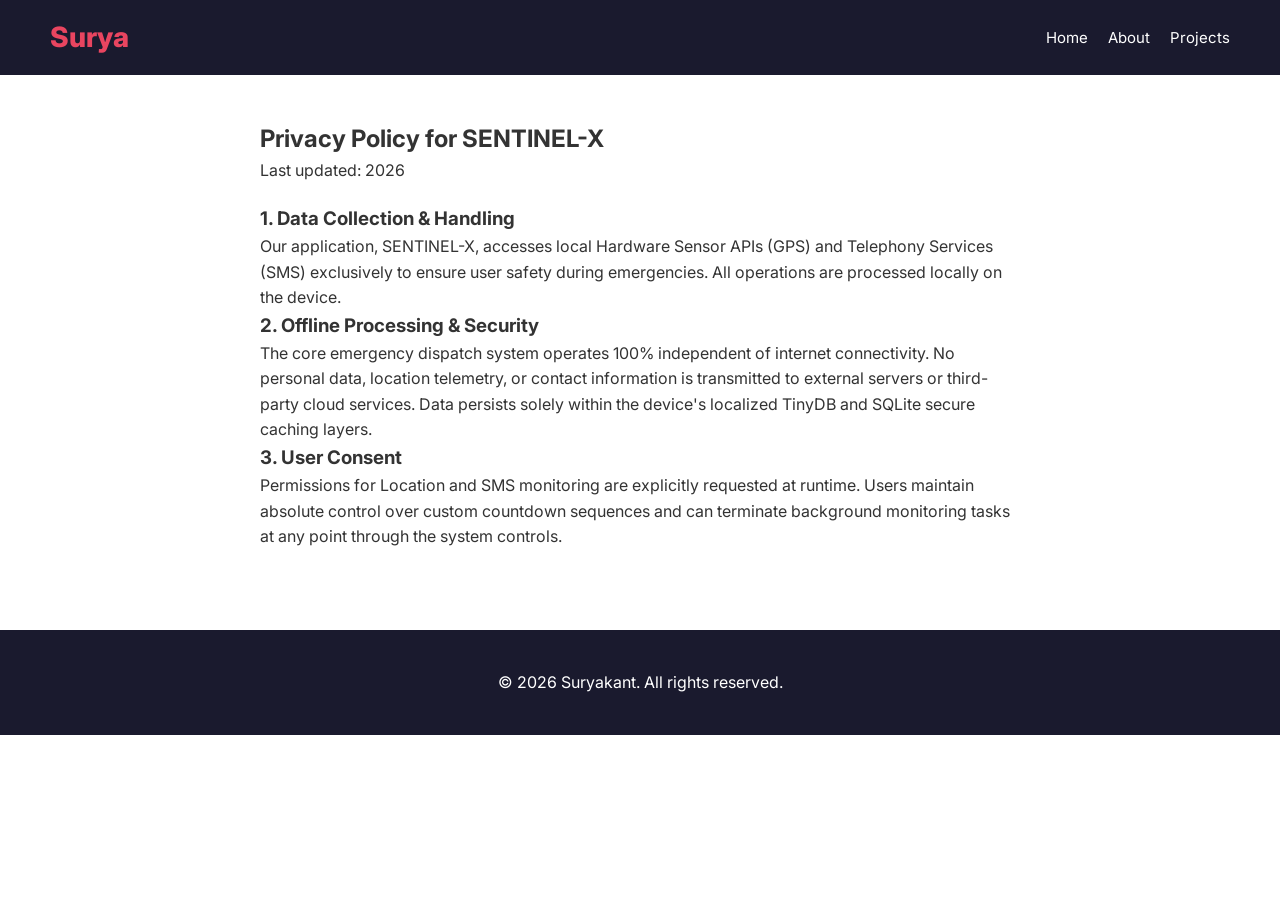
<file: Privacy.html>
<!DOCTYPE html>
<html lang="en">
<head>
    <meta charset="UTF-8">
    <meta name="viewport" content="width=device-width, initial-scale=1.0">
    <title>Suryakant | Privacy Policy</title>
    <link href="https://fonts.googleapis.com/css2?family=Inter:wght@400;700&display=swap" rel="stylesheet">
    <link rel="stylesheet" href="style.css?v=2">
</head>
<body>
    <nav>
        <div class="logo">Surya</div>
        <ul class="nav-links">
            <li><a href="index.html">Home</a></li>
            <li><a href="about.html">About</a></li>
            <li><a href="projects.html">Projects</a></li>
        </ul>
    </nav>

    <section class="content-section" style="padding-top: 120px; text-align: left; max-width: 800px; margin: 0 auto;">
        <h1>Privacy Policy for SENTINEL-X</h1>
        <p style="margin-bottom: 20px;">Last updated: 2026</p>
        
        <h3>1. Data Collection & Handling</h3>
        <p>Our application, SENTINEL-X, accesses local Hardware Sensor APIs (GPS) and Telephony Services (SMS) exclusively to ensure user safety during emergencies. All operations are processed locally on the device.</p>
        
        <h3>2. Offline Processing & Security</h3>
        <p>The core emergency dispatch system operates 100% independent of internet connectivity. No personal data, location telemetry, or contact information is transmitted to external servers or third-party cloud services. Data persists solely within the device's localized TinyDB and SQLite secure caching layers.</p>
        
        <h3>3. User Consent</h3>
        <p>Permissions for Location and SMS monitoring are explicitly requested at runtime. Users maintain absolute control over custom countdown sequences and can terminate background monitoring tasks at any point through the system controls.</p>
    </section>

    <footer>
        <p>&copy; 2026 Suryakant. All rights reserved.</p>
    </footer>
</body>
</html>
</file>
<file: style.css>
/* --- Global Variables --- */
:root {
    --bg-primary: #ffffff;
    --bg-secondary: #f8f9fa;
    --text-primary: #333333;
    --text-secondary: #555555;
    --nav-bg: #1a1a2e;
    --accent-color: #e94560; /* Clean solid red/pink accent */
    --card-bg: #ffffff;
    --transition: 0.4s cubic-bezier(0.4, 0, 0.2, 1);
}

body.dark-mode {
    --bg-primary: #121212;
    --bg-secondary: #1e1e1e;
    --text-primary: #f1f1f1;
    --text-secondary: #cccccc;
    --nav-bg: #0f0f1a;
    --card-bg: #2a2a35;
}

/* --- Base Styles --- */
* { margin: 0; padding: 0; box-sizing: border-box; font-family: 'Inter', sans-serif; }
body { 
    background-color: var(--bg-primary); 
    color: var(--text-primary); 
    transition: background-color var(--transition), color var(--transition); 
    line-height: 1.6; 
}

/* --- Navigation --- */
nav {
    display: flex; justify-content: space-between; align-items: center;
    padding: 15px 50px; background-color: var(--nav-bg);
    position: fixed; width: 100%; top: 0; z-index: 1000;
}

/* Removed animated gradient, made it clean */
.logo {
    font-size: 28px; font-weight: 800;
    color: var(--accent-color); 
    cursor: pointer;
    background: none !important;
    -webkit-text-fill-color: initial !important;
}

.nav-links { list-style: none; display: flex; align-items: center; }
.nav-links li { margin-left: 20px; }
.nav-links a { 
    color: #fff; text-decoration: none; font-size: 15px; 
    transition: var(--transition);
}
.nav-links a:hover, .nav-links a.active { color: var(--accent-color); }

/* --- Buttons (Clean Solid Colors) --- */
.hire-btn {
    padding: 10px 22px; border-radius: 8px; font-weight: bold;
    color: white !important; text-decoration: none;
    background-color: var(--accent-color);
    box-shadow: 0 4px 15px rgba(233, 69, 96, 0.3);
    transition: var(--transition);
}

.btn { 
    display: inline-block; padding: 12px 28px; background-color: var(--accent-color); 
    color: white; text-decoration: none; border-radius: 8px; font-weight: bold; 
    transition: var(--transition); border: none; cursor: pointer;
}
.btn:hover, .hire-btn:hover { 
    transform: translateY(-3px); 
    box-shadow: 0 5px 15px rgba(233, 69, 96, 0.5); 
}

/* --- Hero Section --- */
.hero { 
    min-height: 100vh; display: flex; justify-content: center; align-items: center; 
    background: linear-gradient(135deg, #1a1a2e 0%, #16213e 50%, #0f3460 100%); 
    color: white; padding-top: 80px; 
}
.hero-container { display: flex; align-items: center; gap: 40px; width: 90%; max-width: 1100px; }

/* Force clean text for H1 (removes inline gradients if any) */
.hero-content h1 { 
    font-size: 2.2rem; margin-bottom: 15px; line-height: 1.2; 
    color: white !important; 
    background: none !important; 
    -webkit-text-fill-color: initial !important; 
}
.hero-content p { font-size: 1rem; margin-bottom: 20px; max-width: 550px; color: #e0e0e0; }

/* Read More Styles */
#more-text { display: none; }
.read-more-btn {
    background: none; border: none; color: #00c6ff; cursor: pointer;
    font-weight: bold; text-decoration: underline; font-size: 0.9rem;
}

/* --- Profile Photo Styling --- */
.hero-image-container {
    display: flex; justify-content: center; align-items: center;
}

.profile-pic-wrapper {
    position: relative; width: 300px; height: 300px;
    border-radius: 50%; overflow: hidden;
    border: 4px solid var(--accent-color);
    box-shadow: 0 10px 25px rgba(0, 0, 0, 0.3);
    transition: var(--transition);
}
.profile-photo { width: 100%; height: 100%; object-fit: cover; object-position: center top;}

.profile-overlay {
    position: absolute; top: 0; left: 0; width: 100%; height: 100%;
    background: rgba(26, 26, 46, 0.85); color: #fff;
    display: flex; flex-direction: column; justify-content: center;
    align-items: center; opacity: 0; transition: var(--transition);
}
.profile-pic-wrapper:hover .profile-overlay { opacity: 1; cursor: pointer; }

/* --- Sections & Cards --- */
.content-section { padding: 80px 20px; text-align: center; max-width: 1100px; margin: 0 auto; }
.bg-secondary { background-color: var(--bg-secondary); width: 100%; max-width: 100%; }

.project-grid { 
    display: grid; grid-template-columns: repeat(auto-fit, minmax(280px, 1fr)); 
    gap: 25px; margin-top: 40px; 
}
.project-card { 
    background: var(--card-bg); padding: 40px 30px; border-radius: 15px; 
    box-shadow: 0 10px 25px rgba(0,0,0,0.05); transition: var(--transition);
    border-top: 5px solid var(--accent-color);
}
.project-card:hover { transform: translateY(-10px); }
.card-icon { font-size: 2.5rem; color: var(--accent-color); margin-bottom: 20px; }

/* --- Theme Toggle Button --- */
.theme-btn {
    background: none; border: 1px solid rgba(255,255,255,0.2);
    color: white; padding: 8px 12px; border-radius: 5px; cursor: pointer;
}

/* --- Footer --- */
footer { padding: 40px; background-color: var(--nav-bg); color: white; text-align: center; }

/* --- Mobile Responsive Fixes --- */
@media screen and (max-width: 768px) {
    nav { padding: 15px 20px; }
    
    .nav-links { 
        display: flex !important; flex-direction: column; position: absolute; 
        top: 60px; left: 0; width: 100%; background: var(--nav-bg); 
        padding: 20px 0; text-align: center;
    }
    .nav-links li { margin: 10px 0 !important; }

    .hero-container { flex-direction: column-reverse; text-align: center; gap: 20px;}
    .profile-pic-wrapper { width: 220px !important; height: 220px !important; }
    .hero-content h1 { font-size: 1.8rem; }
    
    div[style*="max-width: 800px"] {
        width: 95% !important; padding: 15px !important; margin-top: 20px !important;
    }
    .content-section span { font-size: 0.8rem !important; }
    
    .project-grid { grid-template-columns: 1fr !important; }

    /* =========================================
   FORCE CLEAN TEXT - NO GRADIENTS OR GLOW
   ========================================= */
h1, h2, h3, h4, p, span, .logo, .hero-content h1, .typewriter-container h2 {
    background: none !important;
    -webkit-text-fill-color: currentcolor !important;
    -webkit-background-clip: border-box !important;
    background-clip: border-box !important;
    animation: none !important; /* Roke auto-color ya pulse animation ko */
    text-shadow: none !important; /* Agar koi glowing shadow hai toh use hatayega */
}

/* Ensure Heading is Solid White */
.hero-content h1 {
    color: #ffffff !important;
}

/* Ensure Logo is Solid Accent Color */
.logo {
    color: var(--accent-color) !important;
}
    
}
</file>
